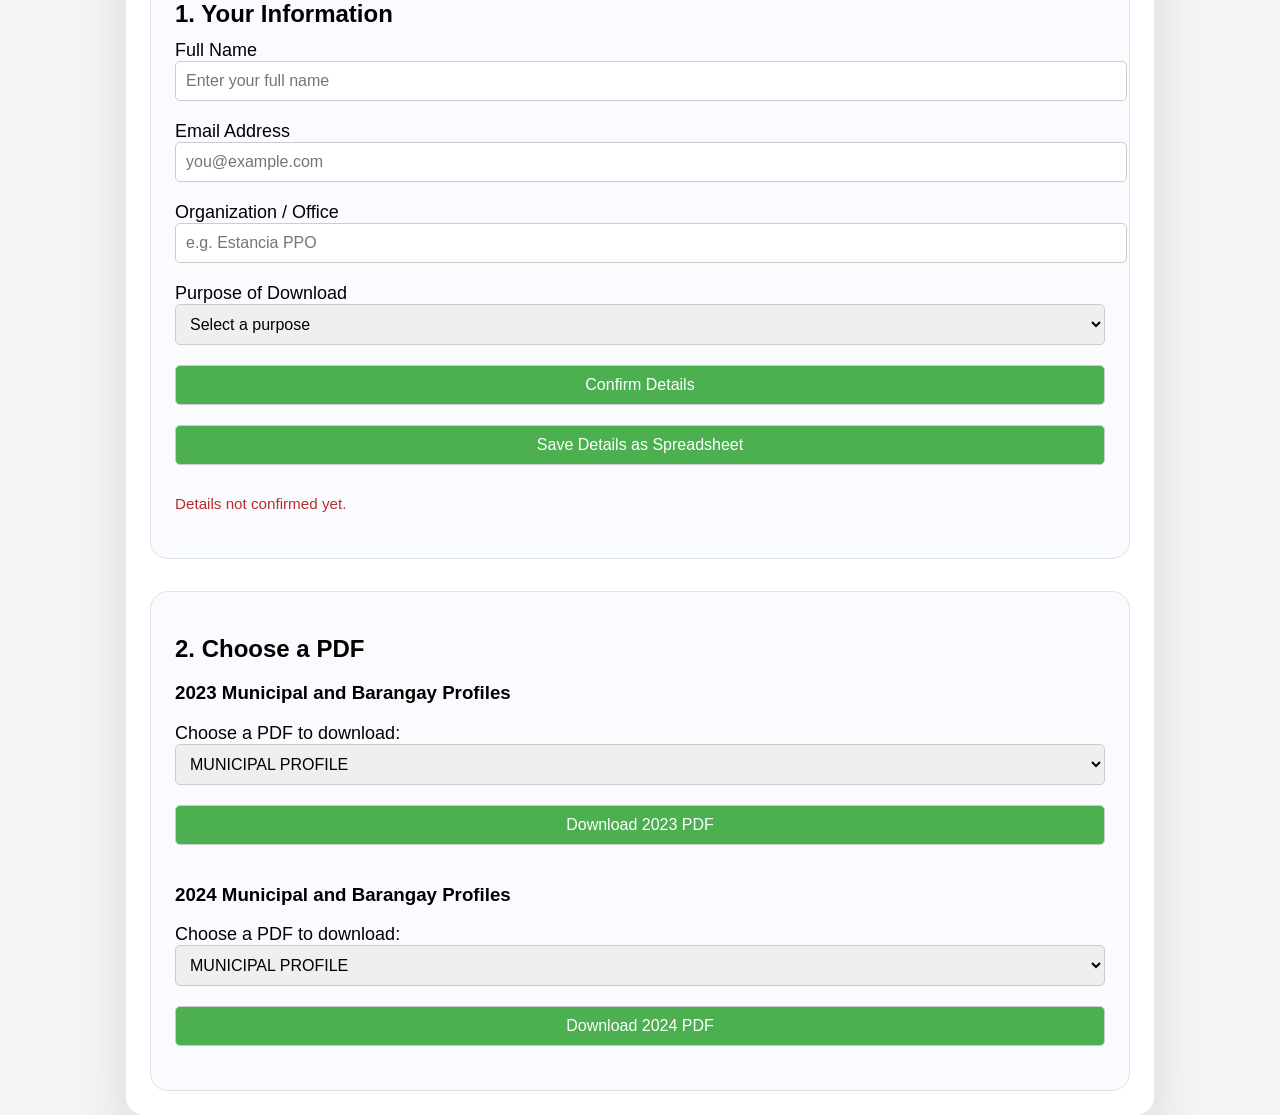
<file: mainpdf.html>
<!DOCTYPE html>
<html lang="en">
<head>
    <meta charset="UTF-8">
    <meta name="viewport" content="width=device-width, initial-scale=1.0">
    <title>Download PDF</title>
    <style>
        body {
            font-family: Arial, sans-serif;
            display: flex;
            flex-direction: column;
            align-items: center;
            justify-content: center;
            height: 100vh;
            background-color: #f5f5f5;
        }
        label {
            margin-bottom: 10px;
            font-size: 18px;
        }
        select, button, input {
            width: 100%;
            padding: 10px;
            font-size: 16px;
            margin-bottom: 20px;
            border: 1px solid #ccc;
            border-radius: 5px;
        }
        button {
            background-color: #4CAF50;
            color: white;
            cursor: pointer;
        }
        button:hover {
            background-color: #45a049;
        }
        .download-wrapper {
            width: min(980px, 100%);
            padding: 24px;
            background: white;
            border-radius: 18px;
            box-shadow: 0 28px 60px rgba(0,0,0,0.12);
        }
        .download-card {
            margin-top: 32px;
            padding: 24px;
            border: 1px solid #dde2e8;
            border-radius: 18px;
            background: #f9fbff;
        }
        .download-card h2 {
            margin-bottom: 12px;
        }
        .download-section {
            margin-top: 18px;
        }
        .status-message {
            font-size: 0.95rem;
            margin-top: 10px;
            color: #b92d2a;
        }
        .confirmation-panel {
            max-height: 0;
            opacity: 0;
            overflow: hidden;
            margin-top: 20px;
            padding: 0 18px;
            border-radius: 14px;
            background: #ecf9f0;
            border: 1px solid #a4d8b0;
            color: #1e6d2c;
            transition: max-height 0.32s ease, opacity 0.32s ease, transform 0.32s ease, padding 0.32s ease;
            transform: translateY(-10px);
        }
        .confirmation-panel.active {
            max-height: 140px;
            opacity: 1;
            padding: 18px;
            transform: translateY(0);
        }
    </style>
</head>
<body>
    <div class="download-wrapper">
        <h1>Secure PDF Download</h1>
        <p>For security, please provide your details before downloading any profile document.</p>

        <div class="download-card">
            <h2>1. Your Information</h2>
            <form id="downloadForm" onsubmit="return false;">
                <label for="fullName">Full Name</label>
                <input id="fullName" type="text" placeholder="Enter your full name" required>

                <label for="email">Email Address</label>
                <input id="email" type="email" placeholder="you@example.com" required>

                <label for="organization">Organization / Office</label>
                <input id="organization" type="text" placeholder="e.g. Estancia PPO" required>

                <label for="purpose">Purpose of Download</label>
                <select id="purpose" required>
                    <option value="">Select a purpose</option>
                    <option value="Research">Research</option>
                    <option value="Planning">Planning</option>
                    <option value="Reporting">Reporting</option>
                    <option value="Other">Other</option>
                </select>

                <button id="confirmDetails" type="button">Confirm Details</button>
                <button id="saveDetails" type="button">Save Details as Spreadsheet</button>
                <p id="detailsStatus" class="status-message">Details not confirmed yet.</p>
                <div id="confirmationPanel" class="confirmation-panel">
                    <h3>Thank you!</h3>
                    <p>Your details are recorded securely. You can now proceed to select a document and download it.</p>
                </div>
            </form>
        </div>

        <div class="download-card">
            <h2>2. Choose a PDF</h2>
            <div class="download-section">
                <h3>2023 Municipal and Barangay Profiles</h3>
                <label for="pdf-select">Choose a PDF to download:</label>
                <select id="pdf-select" name="pdfs">
                    <option value="pdfs/MunicipalProfile.pdf">MUNICIPAL PROFILE</option>
                    <option value="pdfs/Bayas.pdf">BAYAS</option>
                    <option value="pdfs/Bayuyan.pdf">BAYUYAN</option>
                    <option value="pdfs/Botongon.pdf">BOTONGON</option>
                    <option value="pdfs/Bulaquena.pdf">BULAQUENA</option>
                    <option value="pdfs/Calapdan.pdf">CALAPDAN</option>
                    <option value="pdfs/Cano-an.pdf">CANO-AN</option>
                    <option value="pdfs/Daan Banwa.pdf">DAAN BANWA</option>
                    <option value="pdfs/Daculan.pdf">DACULAN</option>
                    <option value="pdfs/Gogo.pdf">GOGO</option>
                    <option value="pdfs/Jolog.pdf">JOLOG</option>
                    <option value="pdfs/Loguinguot.pdf">LOGUINGUOT</option>
                    <option value="pdfs/Lonoy.pdf">LONOY</option>
                    <option value="pdfs/Lumbia.pdf">LUMBIA</option>
                    <option value="pdfs/Malbog.pdf">MALBOG</option>
                    <option value="pdfs/Manipulon.pdf">MANIPULON</option>
                    <option value="pdfs/Pa-on.pdf">PA-ON</option>
                    <option value="pdfs/Poblacion Zone I.pdf">POBLACION ZONE I</option>
                    <option value="pdfs/Poblacion Zone II.pdf">POBLACION ZONE II</option>
                    <option value="pdfs/Poblacion Zone III.pdf">POBLACION ZONE III</option>
                    <option value="pdfs/San Roque.pdf">SAN ROQUE</option>
                    <option value="pdfs/Sta. Ana.pdf">STA. ANA</option>
                    <option value="pdfs/Tabu-an.pdf">TABU-AN</option>
                    <option value="pdfs/Tacbuyan.pdf">TACBUYAN</option>
                    <option value="pdfs/Tanza.pdf">TANZA</option>
                    <option value="pdfs/Villa Pani-an.pdf">VILLA PANI-AN</option>
                </select>
                <button id="download2023" type="button" disabled>Download 2023 PDF</button>
            </div>

            <div class="download-section">
                <h3>2024 Municipal and Barangay Profiles</h3>
                <label for="pdf-select2">Choose a PDF to download:</label>
                <select id="pdf-select2" name="PDF2024">
                    <option value="PDF2024/Municipal.pdf">MUNICIPAL PROFILE</option>
                    <option value="PDF2024/Bayas.pdf">BAYAS</option>
                    <option value="PDF2024/Bayuyan.pdf">BAYUYAN</option>
                    <option value="PDF2024/Botongon.pdf">BOTONGON</option>
                    <option value="PDF2024/Bulaquena.pdf">BULAQUENA</option>
                    <option value="PDF2024/Calapdan.pdf">CALAPDAN</option>
                    <option value="PDF2024/Cano-an.pdf">CANO-AN</option>
                    <option value="PDF2024/Daan Banwa.pdf">DAAN BANWA</option>
                    <option value="PDF2024/Daculan.pdf">DACULAN</option>
                    <option value="PDF2024/Gogo.pdf">GOGO</option>
                    <option value="PDF2024/Jolog.pdf">JOLOG</option>
                    <option value="PDF2024/Loguinguot.pdf">LOGUINGUOT</option>
                    <option value="PDF2024/Lonoy.pdf">LONOY</option>
                    <option value="PDF2024/Lumbia.pdf">LUMBIA</option>
                    <option value="PDF2024/Malbog.pdf">MALBOG</option>
                    <option value="PDF2024/Manipulon.pdf">MANIPULON</option>
                    <option value="PDF2024/Pa-on.pdf">PA-ON</option>
                    <option value="PDF2024/Poblacion Zone I.pdf">POBLACION ZONE I</option>
                    <option value="PDF2024/Poblacion Zone II.pdf">POBLACION ZONE II</option>
                    <option value="PDF2024/Poblacion Zone III.pdf">POBLACION ZONE III</option>
                    <option value="PDF2024/San Roque.pdf">SAN ROQUE</option>
                    <option value="PDF2024/Sta. Ana.pdf">STA. ANA</option>
                    <option value="PDF2024/Tabu-an.pdf">TABU-AN</option>
                    <option value="PDF2024/Tacbuyan.pdf">TACBUYAN</option>
                    <option value="PDF2024/Tanza.pdf">TANZA</option>
                    <option value="PDF2024/Villa Pani-an.pdf">VILLA PANI-AN</option>
                </select>
                <button id="download2024" type="button" disabled>Download 2024 PDF</button>
            </div>
        </div>
    </div>

    <script>
        const fullName = document.getElementById('fullName');
        const email = document.getElementById('email');
        const organization = document.getElementById('organization');
        const purpose = document.getElementById('purpose');
        const confirmDetails = document.getElementById('confirmDetails');
        const detailsStatus = document.getElementById('detailsStatus');
        const download2023 = document.getElementById('download2023');
        const download2024 = document.getElementById('download2024');

        function validateDetails() {
            const nameValid = fullName.value.trim().length > 2;
            const emailValid = /^[^@\s]+@[^@\s]+\.[^@\s]+$/.test(email.value);
            const orgValid = organization.value.trim().length > 1;
            const purposeValid = purpose.value !== '';

            return nameValid && emailValid && orgValid && purposeValid;
        }

        function updateDownloadState() {
            const valid = validateDetails();
            download2023.disabled = !valid;
            download2024.disabled = !valid;
            detailsStatus.textContent = valid ? 'Details confirmed. Downloads are enabled.' : 'Please fill in all required details to enable downloads.';
            detailsStatus.style.color = valid ? '#1a9d10' : '#b92d2a';
        }

        const confirmationPanel = document.getElementById('confirmationPanel');
        const saveDetails = document.getElementById('saveDetails');

        function setConfirmationVisible(visible) {
            if (visible) {
                confirmationPanel.classList.add('active');
            } else {
                confirmationPanel.classList.remove('active');
            }
        }

        function formatCsvCell(value) {
            const escaped = String(value || '')
                .replace(/"/g, '""');
            return `"${escaped}"`;
        }

        function downloadCsv() {
            const headers = ['Full Name', 'Email', 'Organization', 'Purpose', 'Timestamp'];
            const values = [
                fullName.value.trim(),
                email.value.trim(),
                organization.value.trim(),
                purpose.value,
                new Date().toLocaleString()
            ];

            const csvContent = [headers.map(formatCsvCell).join(','), values.map(formatCsvCell).join(',')].join('\r\n');
            const blob = new Blob([csvContent], { type: 'text/csv;charset=utf-8;' });
            const url = URL.createObjectURL(blob);
            const anchor = document.createElement('a');
            anchor.href = url;
            anchor.download = 'download-details.csv';
            document.body.appendChild(anchor);
            anchor.click();
            document.body.removeChild(anchor);
            URL.revokeObjectURL(url);
        }

        confirmDetails.addEventListener('click', function () {
            if (validateDetails()) {
                detailsStatus.textContent = 'Details confirmed. You may now download the selected PDF.';
                detailsStatus.style.color = '#1a9d10';
                download2023.disabled = false;
                download2024.disabled = false;
                setConfirmationVisible(true);
            } else {
                detailsStatus.textContent = 'All fields are required. Please complete the form before downloading.';
                detailsStatus.style.color = '#b92d2a';
                setConfirmationVisible(false);
            }
        });

        saveDetails.addEventListener('click', function () {
            if (!validateDetails()) {
                alert('Please complete the form and confirm details before saving.');
                return;
            }
            downloadCsv();
        });

        [fullName, email, organization, purpose].forEach(field => {
            field.addEventListener('input', function() {
                updateDownloadState();
                setConfirmationVisible(validateDetails());
            });
        });

        function downloadPDF1() {
            const selectedValue = document.getElementById('pdf-select').value;
            window.location.href = selectedValue;
        }

        function downloadPDF() {
            const selectedValue = document.getElementById('pdf-select2').value;
            window.location.href = selectedValue;
        }

        download2023.addEventListener('click', function () {
            if (!validateDetails()) {
                alert('Please confirm your details before downloading.');
                return;
            }
            downloadPDF1();
        });

        download2024.addEventListener('click', function () {
            if (!validateDetails()) {
                alert('Please confirm your details before downloading.');
                return;
            }
            downloadPDF();
        });
    </script>
</body>
</html>
</file>
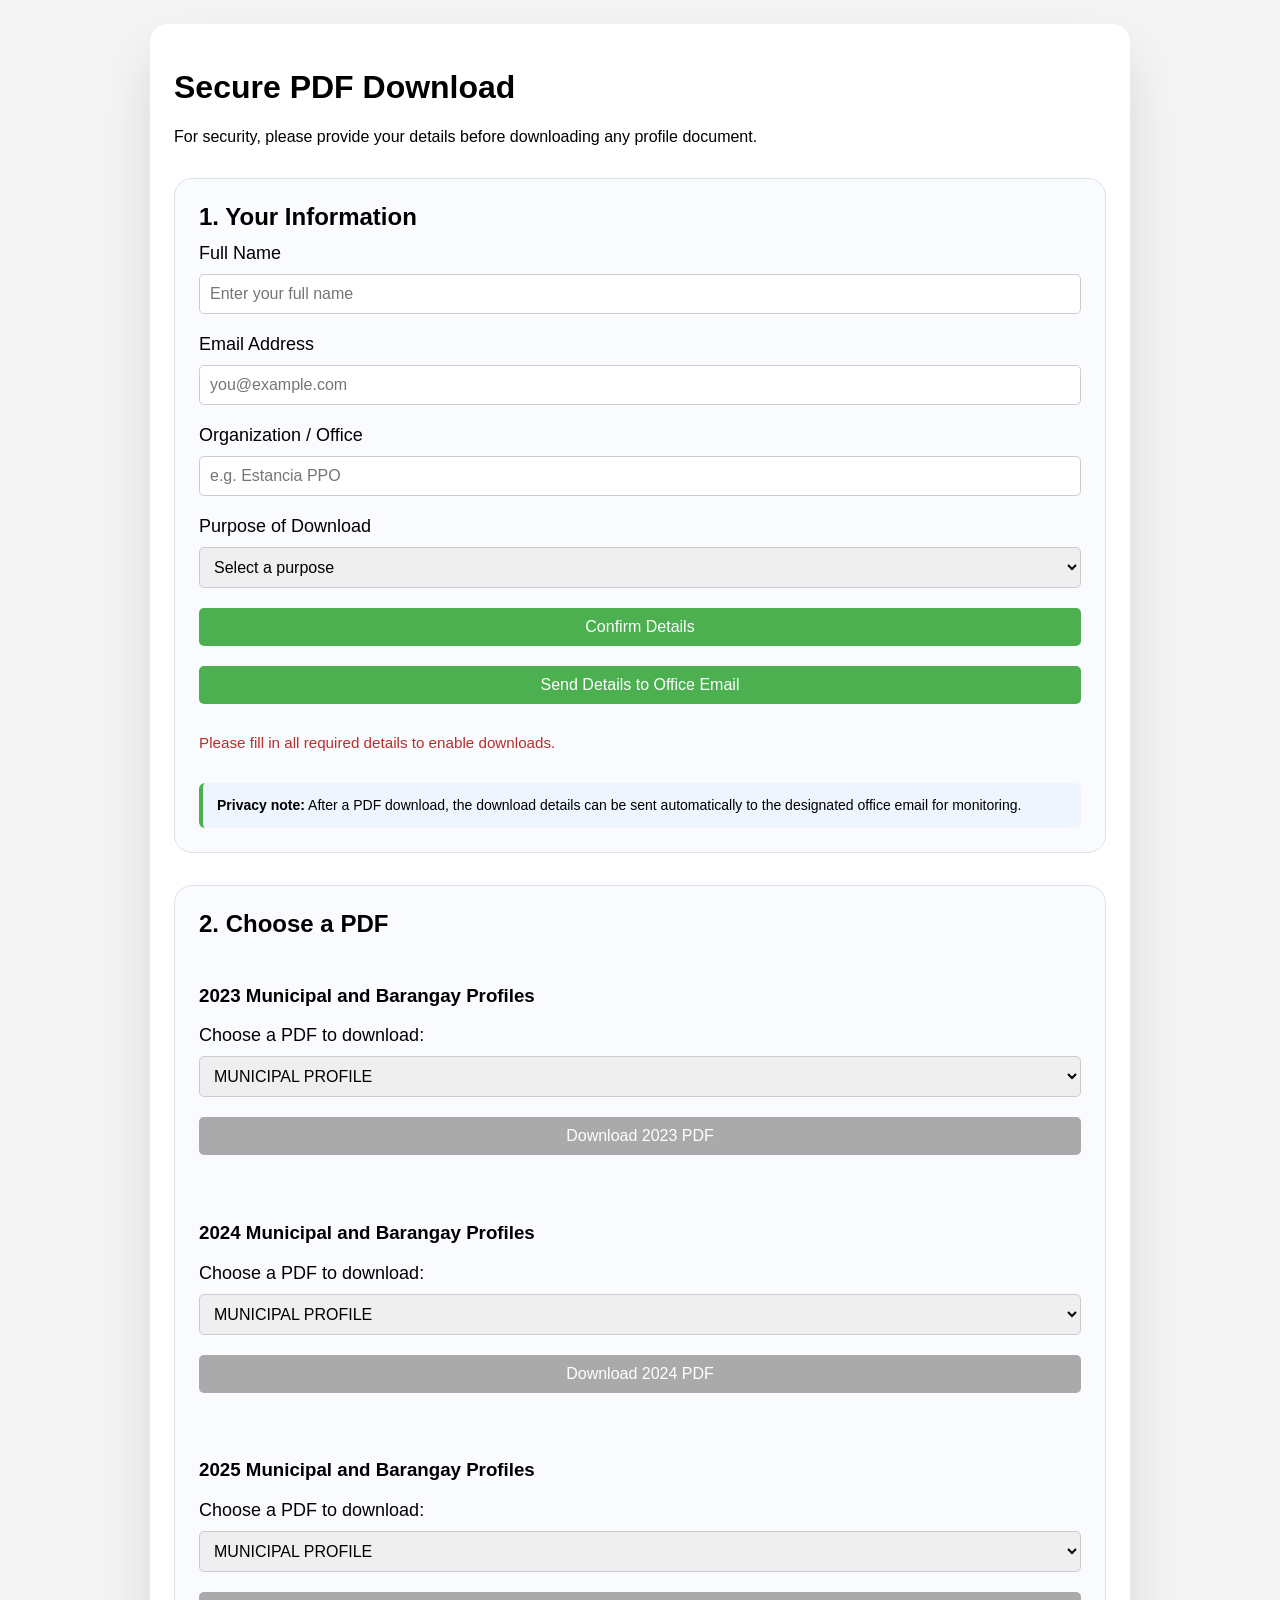
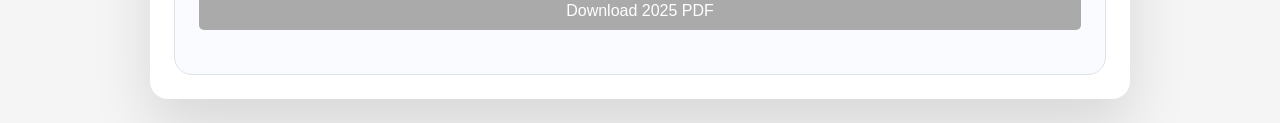
<file: PDF/mainpdf.html>
<!DOCTYPE html>
<html lang="en">
<head>
    <meta charset="UTF-8">
    <meta name="viewport" content="width=device-width, initial-scale=1.0">
    <title>Secure PDF Download</title>

    <style>
        * {
            box-sizing: border-box;
        }

        body {
            font-family: Arial, sans-serif;
            display: flex;
            flex-direction: column;
            align-items: center;
            justify-content: center;
            min-height: 100vh;
            margin: 0;
            padding: 24px;
            background-color: #f5f5f5;
        }

        label {
            display: block;
            margin-bottom: 10px;
            font-size: 18px;
        }

        select,
        button,
        input {
            width: 100%;
            padding: 10px;
            font-size: 16px;
            margin-bottom: 20px;
            border: 1px solid #ccc;
            border-radius: 5px;
        }

        button {
            background-color: #4CAF50;
            color: white;
            cursor: pointer;
            border: none;
        }

        button:hover:not(:disabled) {
            background-color: #45a049;
        }

        button:disabled {
            background-color: #aaa;
            cursor: not-allowed;
        }

        .download-wrapper {
            width: min(980px, 100%);
            padding: 24px;
            background: white;
            border-radius: 18px;
            box-shadow: 0 28px 60px rgba(0, 0, 0, 0.12);
        }

        .download-card {
            margin-top: 32px;
            padding: 24px;
            border: 1px solid #dde2e8;
            border-radius: 18px;
            background: #f9fbff;
        }

        .download-card h2 {
            margin-top: 0;
            margin-bottom: 12px;
        }

        .download-section {
            margin-top: 18px;
            padding-top: 10px;
        }

        .status-message {
            font-size: 0.95rem;
            margin-top: 10px;
            color: #b92d2a;
        }

        .confirmation-panel {
            max-height: 0;
            opacity: 0;
            overflow: hidden;
            margin-top: 20px;
            padding: 0 18px;
            border-radius: 14px;
            background: #ecf9f0;
            border: 1px solid #a4d8b0;
            color: #1e6d2c;
            transition:
                max-height 0.32s ease,
                opacity 0.32s ease,
                transform 0.32s ease,
                padding 0.32s ease;
            transform: translateY(-10px);
        }

        .confirmation-panel.active {
            max-height: 180px;
            opacity: 1;
            padding: 18px;
            transform: translateY(0);
        }

        .info-note {
            padding: 12px 14px;
            margin: 10px 0 0;
            background: #eef5ff;
            border-left: 4px solid #4CAF50;
            border-radius: 6px;
            font-size: 14px;
            line-height: 1.5;
        }
    </style>
</head>

<body>

    <div class="download-wrapper">

        <h1>Secure PDF Download</h1>

        <p>
            For security, please provide your details before downloading any profile document.
        </p>

        <!-- ================================
             1. USER INFORMATION
        ================================= -->
        <div class="download-card">

            <h2>1. Your Information</h2>

            <form id="downloadForm" onsubmit="return false;">

                <label for="fullName">Full Name</label>
                <input
                    id="fullName"
                    type="text"
                    placeholder="Enter your full name"
                    autocomplete="name"
                    required
                >

                <label for="email">Email Address</label>
                <input
                    id="email"
                    type="email"
                    placeholder="you@example.com"
                    autocomplete="email"
                    required
                >

                <label for="organization">Organization / Office</label>
                <input
                    id="organization"
                    type="text"
                    placeholder="e.g. Estancia PPO"
                    required
                >

                <label for="purpose">Purpose of Download</label>
                <select id="purpose" required>
                    <option value="">Select a purpose</option>
                    <option value="Research">Research</option>
                    <option value="Planning">Planning</option>
                    <option value="Reporting">Reporting</option>
                    <option value="Other">Other</option>
                </select>

                <button id="confirmDetails" type="button">
                    Confirm Details
                </button>

                <button id="saveDetails" type="button">
                    Send Details to Office Email
                </button>

                <p id="detailsStatus" class="status-message">
                    Details not confirmed yet.
                </p>

                <div id="confirmationPanel" class="confirmation-panel">
                    <h3>Thank you!</h3>
                    <p>
                        Your details have been confirmed. You may now select a
                        municipal or barangay profile and download the PDF.
                    </p>
                </div>

                <p class="info-note">
                    <strong>Privacy note:</strong>
                    After a PDF download, the download details can be sent
                    automatically to the designated office email for monitoring.
                </p>

            </form>
        </div>


        <!-- ================================
             2. PDF DOWNLOADS
        ================================= -->
        <div class="download-card">

            <h2>2. Choose a PDF</h2>


            <!-- ================================
                 2023
            ================================= -->
            <div class="download-section">

                <h3>2023 Municipal and Barangay Profiles</h3>

                <label for="pdf-select">
                    Choose a PDF to download:
                </label>

                <select id="pdf-select" name="pdfs">

                    <option value="pdfs/MunicipalProfile.pdf">
                        MUNICIPAL PROFILE
                    </option>

                    <option value="pdfs/Bayas.pdf">BAYAS</option>
                    <option value="pdfs/Bayuyan.pdf">BAYUYAN</option>
                    <option value="pdfs/Botongon.pdf">BOTONGON</option>
                    <option value="pdfs/Bulaquena.pdf">BULAQUENA</option>
                    <option value="pdfs/Calapdan.pdf">CALAPDAN</option>
                    <option value="pdfs/Cano-an.pdf">CANO-AN</option>
                    <option value="pdfs/Daan Banwa.pdf">DAAN BANWA</option>
                    <option value="pdfs/Daculan.pdf">DACULAN</option>
                    <option value="pdfs/Gogo.pdf">GOGO</option>
                    <option value="pdfs/Jolog.pdf">JOLOG</option>
                    <option value="pdfs/Loguinguot.pdf">LOGUINGUOT</option>
                    <option value="pdfs/Lonoy.pdf">LONOY</option>
                    <option value="pdfs/Lumbia.pdf">LUMBIA</option>
                    <option value="pdfs/Malbog.pdf">MALBOG</option>
                    <option value="pdfs/Manipulon.pdf">MANIPULON</option>
                    <option value="pdfs/Pa-on.pdf">PA-ON</option>
                    <option value="pdfs/Poblacion Zone I.pdf">POBLACION ZONE I</option>
                    <option value="pdfs/Poblacion Zone II.pdf">POBLACION ZONE II</option>
                    <option value="pdfs/Poblacion Zone III.pdf">POBLACION ZONE III</option>
                    <option value="pdfs/San Roque.pdf">SAN ROQUE</option>
                    <option value="pdfs/Sta. Ana.pdf">STA. ANA</option>
                    <option value="pdfs/Tabu-an.pdf">TABU-AN</option>
                    <option value="pdfs/Tacbuyan.pdf">TACBUYAN</option>
                    <option value="pdfs/Tanza.pdf">TANZA</option>
                    <option value="pdfs/Villa Pani-an.pdf">VILLA PANI-AN</option>

                </select>

                <button id="download2023" type="button" disabled>
                    Download 2023 PDF
                </button>

            </div>


            <!-- ================================
                 2024
            ================================= -->
            <div class="download-section">

                <h3>2024 Municipal and Barangay Profiles</h3>

                <label for="pdf-select2">
                    Choose a PDF to download:
                </label>

                <select id="pdf-select2" name="PDF2024">

                    <option value="PDF2024/Municipal.pdf">
                        MUNICIPAL PROFILE
                    </option>

                    <option value="PDF2024/Bayas.pdf">BAYAS</option>
                    <option value="PDF2024/Bayuyan.pdf">BAYUYAN</option>
                    <option value="PDF2024/Botongon.pdf">BOTONGON</option>
                    <option value="PDF2024/Bulaquena.pdf">BULAQUENA</option>
                    <option value="PDF2024/Calapdan.pdf">CALAPDAN</option>
                    <option value="PDF2024/Cano-an.pdf">CANO-AN</option>
                    <option value="PDF2024/Daan Banwa.pdf">DAAN BANWA</option>
                    <option value="PDF2024/Daculan.pdf">DACULAN</option>
                    <option value="PDF2024/Gogo.pdf">GOGO</option>
                    <option value="PDF2024/Jolog.pdf">JOLOG</option>
                    <option value="PDF2024/Loguinguot.pdf">LOGUINGUOT</option>
                    <option value="PDF2024/Lonoy.pdf">LONOY</option>
                    <option value="PDF2024/Lumbia.pdf">LUMBIA</option>
                    <option value="PDF2024/Malbog.pdf">MALBOG</option>
                    <option value="PDF2024/Manipulon.pdf">MANIPULON</option>
                    <option value="PDF2024/Pa-on.pdf">PA-ON</option>
                    <option value="PDF2024/Poblacion Zone I.pdf">POBLACION ZONE I</option>
                    <option value="PDF2024/Poblacion Zone II.pdf">POBLACION ZONE II</option>
                    <option value="PDF2024/Poblacion Zone III.pdf">POBLACION ZONE III</option>
                    <option value="PDF2024/San Roque.pdf">SAN ROQUE</option>
                    <option value="PDF2024/Sta. Ana.pdf">STA. ANA</option>
                    <option value="PDF2024/Tabu-an.pdf">TABU-AN</option>
                    <option value="PDF2024/Tacbuyan.pdf">TACBUYAN</option>
                    <option value="PDF2024/Tanza.pdf">TANZA</option>
                    <option value="PDF2024/Villa Pani-an.pdf">VILLA PANI-AN</option>

                </select>

                <button id="download2024" type="button" disabled>
                    Download 2024 PDF
                </button>

            </div>


            <!-- ================================
                 2025
            ================================= -->
            <div class="download-section">

                <h3>2025 Municipal and Barangay Profiles</h3>

                <label for="pdf-select3">
                    Choose a PDF to download:
                </label>

                <select id="pdf-select3" name="2025Mun&BrgyProfiles">

                    <option value="2025Mun&BrgyProfiles/Estancia2025.pdf">
                        MUNICIPAL PROFILE
                    </option>

                    <option value="2025Mun&BrgyProfiles/Bayas.pdf">BAYAS</option>
                    <option value="2025Mun&BrgyProfiles/Bayuyan.pdf">BAYUYAN</option>
                    <option value="2025Mun&BrgyProfiles/Botongon.pdf">BOTONGON</option>
                    <option value="2025Mun&BrgyProfiles/Bulaquena.pdf">BULAQUENA</option>
                    <option value="2025Mun&BrgyProfiles/Calapdan.pdf">CALAPDAN</option>
                    <option value="2025Mun&BrgyProfiles/Cano-an.pdf">CANO-AN</option>
                    <option value="2025Mun&BrgyProfiles/Daan Banwa.pdf">DAAN BANWA</option>
                    <option value="2025Mun&BrgyProfiles/Daculan.pdf">DACULAN</option>
                    <option value="2025Mun&BrgyProfiles/Gogo.pdf">GOGO</option>
                    <option value="2025Mun&BrgyProfiles/Jolog.pdf">JOLOG</option>
                    <option value="2025Mun&BrgyProfiles/Loguinguot.pdf">LOGUINGUOT</option>
                    <option value="2025Mun&BrgyProfiles/Lonoy.pdf">LONOY</option>
                    <option value="2025Mun&BrgyProfiles/Lumbia.pdf">LUMBIA</option>
                    <option value="2025Mun&BrgyProfiles/Malbog.pdf">MALBOG</option>
                    <option value="2025Mun&BrgyProfiles/Manipulon.pdf">MANIPULON</option>
                    <option value="2025Mun&BrgyProfiles/Pa-on.pdf">PA-ON</option>
                    <option value="2025Mun&BrgyProfiles/Poblacion Zone I.pdf">POBLACION ZONE I</option>
                    <option value="2025Mun&BrgyProfiles/Poblacion Zone II.pdf">POBLACION ZONE II</option>
                    <option value="2025Mun&BrgyProfiles/Poblacion Zone III.pdf">POBLACION ZONE III</option>
                    <option value="2025Mun&BrgyProfiles/San Roque.pdf">SAN ROQUE</option>
                    <option value="2025Mun&BrgyProfiles/Sta. Ana.pdf">STA. ANA</option>
                    <option value="2025Mun&BrgyProfiles/Tabu-an.pdf">TABU-AN</option>
                    <option value="2025Mun&BrgyProfiles/Tacbuyan.pdf">TACBUYAN</option>
                    <option value="2025Mun&BrgyProfiles/Tanza.pdf">TANZA</option>
                    <option value="2025Mun&BrgyProfiles/Villa Pani-an.pdf">VILLA PANI-AN</option>

                </select>

                <button id="download2025" type="button" disabled>
                    Download 2025 PDF
                </button>

            </div>

        </div>

    </div>


    <!-- ================================
         JAVASCRIPT
    ================================= -->
    <script>

        // =========================================
        // EMAIL / LOG CONFIGURATION
        // =========================================
        //
        // IMPORTANT:
        // Replace the value below with your deployed
        // Google Apps Script Web App URL.
        //
        // Example:
        // const EMAIL_LOG_ENDPOINT =
        //     'https://script.google.com/macros/s/XXXXXXXX/exec';
        //
        // The Google Apps Script will send the email
        // to: henry28me@gmail.com
        //
        const EMAIL_LOG_ENDPOINT = 'https://script.google.com/macros/s/AKfycbwBpP-MxMSn_vWi2F9zPs92G-Zi8d8o5wE7mWsfmukCEzo-MWGFAyFQX1g-TgabbweykA/exec';

        // =========================================
        // FORM ELEMENTS
        // =========================================

        const fullName = document.getElementById('fullName');
        const email = document.getElementById('email');
        const organization = document.getElementById('organization');
        const purpose = document.getElementById('purpose');

        const confirmDetails = document.getElementById('confirmDetails');
        const saveDetails = document.getElementById('saveDetails');

        const detailsStatus = document.getElementById('detailsStatus');
        const confirmationPanel =
            document.getElementById('confirmationPanel');

        const download2023 =
            document.getElementById('download2023');

        const download2024 =
            document.getElementById('download2024');

        const download2025 =
            document.getElementById('download2025');


        // =========================================
        // VALIDATE USER INFORMATION
        // =========================================

        function validateDetails() {

            const nameValid =
                fullName.value.trim().length > 2;

            const emailValid =
                /^[^@\s]+@[^@\s]+\.[^@\s]+$/.test(
                    email.value.trim()
                );

            const orgValid =
                organization.value.trim().length > 1;

            const purposeValid =
                purpose.value !== '';

            return (
                nameValid &&
                emailValid &&
                orgValid &&
                purposeValid
            );
        }


        // =========================================
        // UPDATE DOWNLOAD BUTTONS
        // =========================================

        function updateDownloadState() {

            const valid = validateDetails();

            // IMPORTANT:
            // All three years are enabled/disabled together.
            download2023.disabled = !valid;
            download2024.disabled = !valid;
            download2025.disabled = !valid;

            if (valid) {

                detailsStatus.textContent =
                    'Details are complete. Click "Confirm Details" to enable downloads.';

                detailsStatus.style.color =
                    '#b92d2a';

            } else {

                detailsStatus.textContent =
                    'Please fill in all required details to enable downloads.';

                detailsStatus.style.color =
                    '#b92d2a';
            }
        }


        // =========================================
        // CONFIRMATION PANEL
        // =========================================

        function setConfirmationVisible(visible) {

            if (visible) {

                confirmationPanel.classList.add('active');

            } else {

                confirmationPanel.classList.remove('active');
            }
        }


        // =========================================
        // CONFIRM USER DETAILS
        // =========================================

        confirmDetails.addEventListener('click', function () {

            if (validateDetails()) {

                detailsStatus.textContent =
                    'Details confirmed. You may now download the selected PDF.';

                detailsStatus.style.color =
                    '#1a9d10';

                // FIX:
                // Enable 2023, 2024 AND 2025.
                download2023.disabled = false;
                download2024.disabled = false;
                download2025.disabled = false;

                setConfirmationVisible(true);

            } else {

                detailsStatus.textContent =
                    'All fields are required. Please complete the form before downloading.';

                detailsStatus.style.color =
                    '#b92d2a';

                // Keep all download buttons disabled.
                download2023.disabled = true;
                download2024.disabled = true;
                download2025.disabled = true;

                setConfirmationVisible(false);
            }
        });


        // =========================================
        // GET COMMON USER DETAILS
        // =========================================

        function getUserDetails() {

            return {
                fullName: fullName.value.trim(),
                email: email.value.trim(),
                organization: organization.value.trim(),
                purpose: purpose.value
            };
        }


        // =========================================
        // SAVE DOWNLOAD LOG
        //
        // This creates a CSV file locally.
        // It does NOT upload data to a server.
        // =========================================

        function downloadCsv() {

            const headers = [
                'Full Name',
                'Email',
                'Organization',
                'Purpose',
                'Year',
                'Profile',
                'PDF File',
                'Timestamp'
            ];

            const user = getUserDetails();

            // The current selection from each year is recorded.
            // If no PDF has been downloaded yet, this creates a
            // general information log row.
            const values = [
                user.fullName,
                user.email,
                user.organization,
                user.purpose,
                '',
                '',
                '',
                new Date().toLocaleString()
            ];

            const csvContent = [
                headers.map(formatCsvCell).join(','),
                values.map(formatCsvCell).join(',')
            ].join('\r\n');

            const blob = new Blob(
                [csvContent],
                {
                    type: 'text/csv;charset=utf-8;'
                }
            );

            const url =
                URL.createObjectURL(blob);

            const anchor =
                document.createElement('a');

            anchor.href = url;
            anchor.download =
                'profile-download-log.csv';

            document.body.appendChild(anchor);

            anchor.click();

            document.body.removeChild(anchor);

            URL.revokeObjectURL(url);
        }


        // =========================================
        // RECORD INDIVIDUAL PDF DOWNLOAD
        //
        // The log contains:
        // Name, Email, Organization, Purpose,
        // Year, Profile, PDF File, Timestamp
        // =========================================

        async function sendDownloadLog(
            year,
            selectElement
        ) {

            const user = getUserDetails();

            const selectedOption =
                selectElement.options[
                    selectElement.selectedIndex
                ];

            const profileName =
                selectedOption.textContent.trim();

            const pdfFile =
                selectElement.value;

            const payload = {
                fullName: user.fullName,
                email: user.email,
                organization: user.organization,
                purpose: user.purpose,
                year: year,
                profile: profileName,
                pdfFile: pdfFile,
                timestamp: new Date().toLocaleString()
            };

            if (
                !EMAIL_LOG_ENDPOINT ||
                EMAIL_LOG_ENDPOINT.includes(
                    'PASTE_YOUR_GOOGLE_APPS_SCRIPT'
                )
            ) {
                console.warn(
                    'Email log endpoint has not been configured.'
                );

                return false;
            }

            try {

                await fetch(
                    EMAIL_LOG_ENDPOINT,
                    {
                        method: 'POST',
                        mode: 'no-cors',
                        headers: {
                            'Content-Type':
                                'text/plain;charset=utf-8'
                        },
                        body: JSON.stringify(payload)
                    }
                );

                return true;

            } catch (error) {

                console.error(
                    'Download log email error:',
                    error
                );

                return false;
            }
        }


        // =========================================
        // FORM INPUT MONITORING
        //
        // IMPORTANT:
        // Editing any field after confirmation
        // requires confirmation again.
        // =========================================

        [
            fullName,
            email,
            organization,
            purpose
        ].forEach(function (field) {

            field.addEventListener(
                'input',
                function () {

                    const valid =
                        validateDetails();

                    // Do not automatically enable downloads
                    // merely because the form becomes valid.
                    // The user must click Confirm Details again.
                    download2023.disabled = true;
                    download2024.disabled = true;
                    download2025.disabled = true;

                    setConfirmationVisible(false);

                    if (!valid) {

                        detailsStatus.textContent =
                            'Please fill in all required details to enable downloads.';

                        detailsStatus.style.color =
                            '#b92d2a';

                    } else {

                        detailsStatus.textContent =
                            'Details are complete. Click "Confirm Details" to enable downloads.';

                        detailsStatus.style.color =
                            '#b92d2a';
                    }
                }
            );
        });


        // =========================================
        // DOWNLOAD FUNCTIONS
        // =========================================

        async function downloadPDF1() {

            const selectElement =
                document.getElementById('pdf-select');

            await sendDownloadLog(
                '2023',
                selectElement
            );

            window.location.href =
                selectElement.value;
        }


        async function downloadPDF2() {

            const selectElement =
                document.getElementById('pdf-select2');

            await sendDownloadLog(
                '2024',
                selectElement
            );

            window.location.href =
                selectElement.value;
        }


        async function downloadPDF3() {

            const selectElement =
                document.getElementById('pdf-select3');

            await sendDownloadLog(
                '2025',
                selectElement
            );

            window.location.href =
                selectElement.value;
        }


        // =========================================
        // 2023 DOWNLOAD BUTTON
        // =========================================

        download2023.addEventListener(
            'click',
            function () {

                if (!validateDetails()) {

                    alert(
                        'Please confirm your details before downloading.'
                    );

                    return;
                }

                downloadPDF1();
            }
        );


        // =========================================
        // 2024 DOWNLOAD BUTTON
        // =========================================

        download2024.addEventListener(
            'click',
            function () {

                if (!validateDetails()) {

                    alert(
                        'Please confirm your details before downloading.'
                    );

                    return;
                }

                downloadPDF2();
            }
        );


        // =========================================
        // 2025 DOWNLOAD BUTTON
        // =========================================

        download2025.addEventListener(
            'click',
            function () {

                if (!validateDetails()) {

                    alert(
                        'Please confirm your details before downloading.'
                    );

                    return;
                }

                downloadPDF3();
            }
        );


        // =========================================
        // INITIAL STATE
        // =========================================

        updateDownloadState();

    </script>

</body>
</html>
</file>
